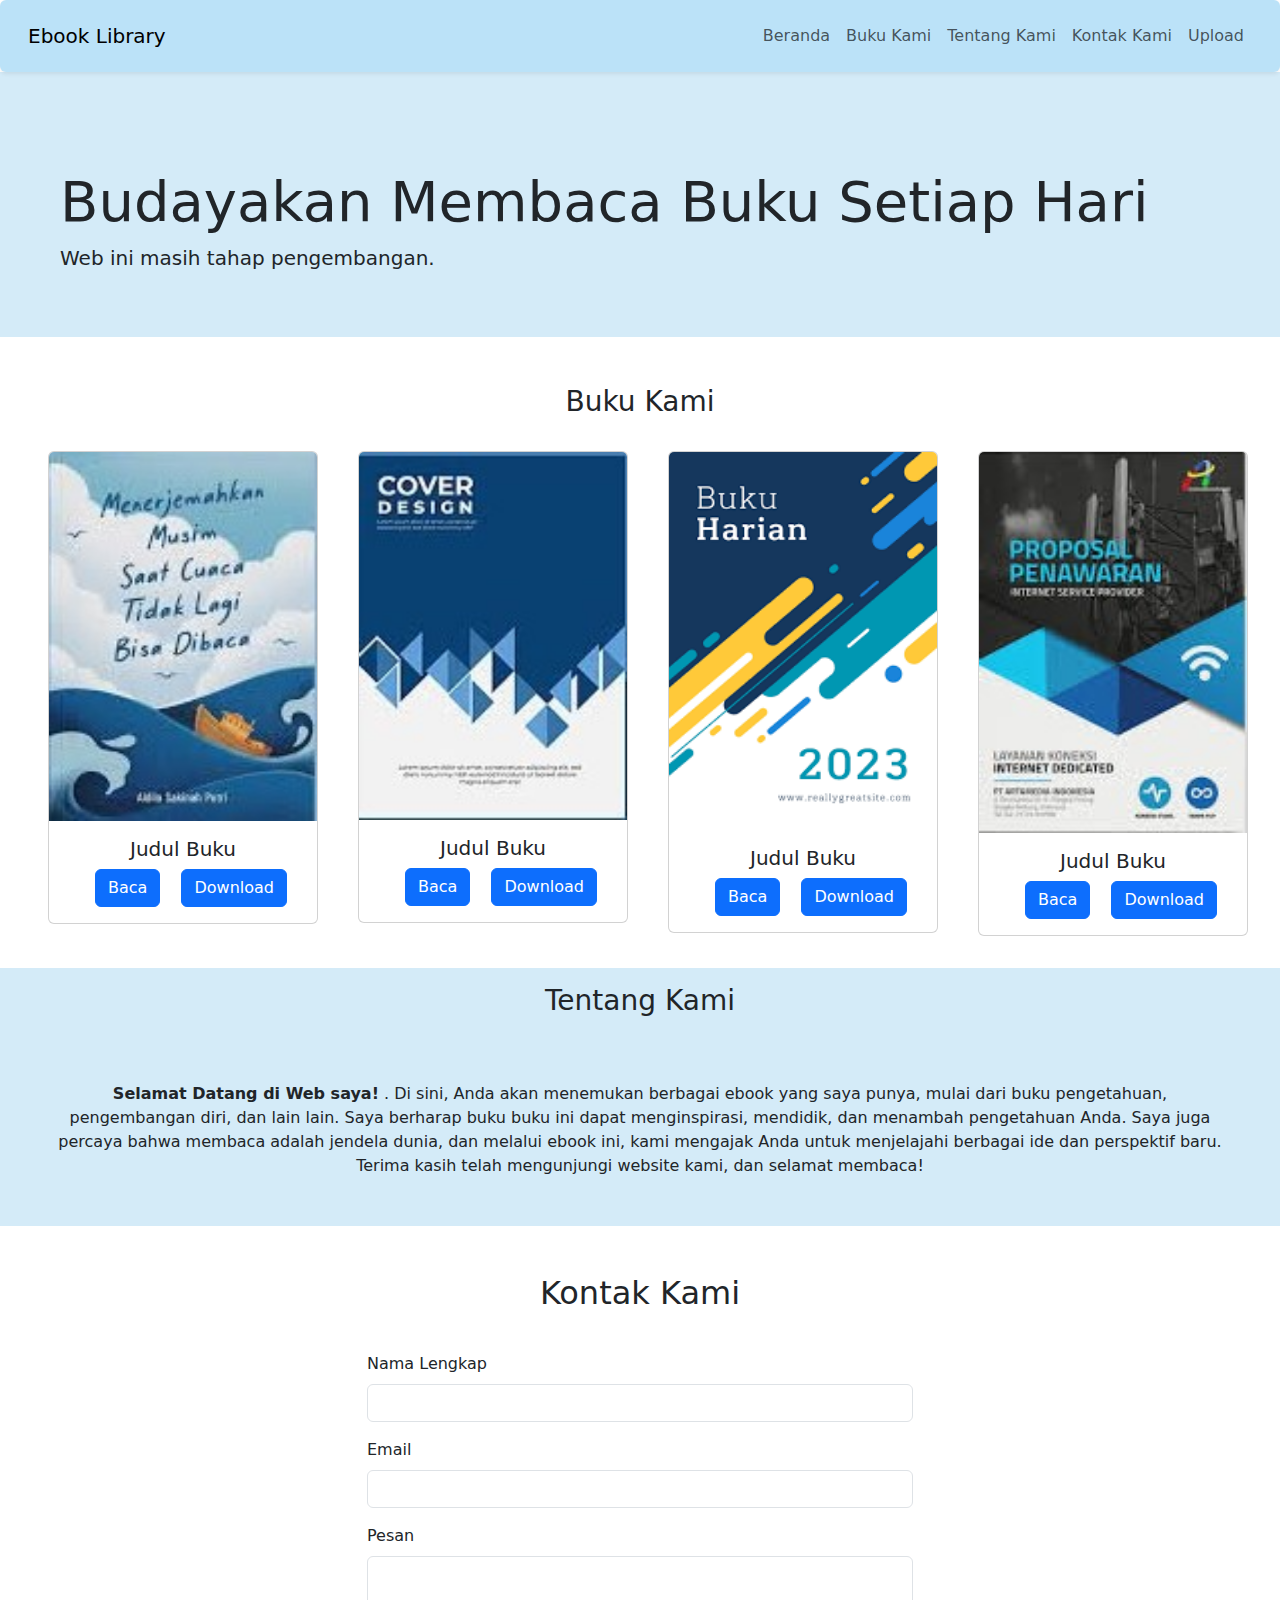
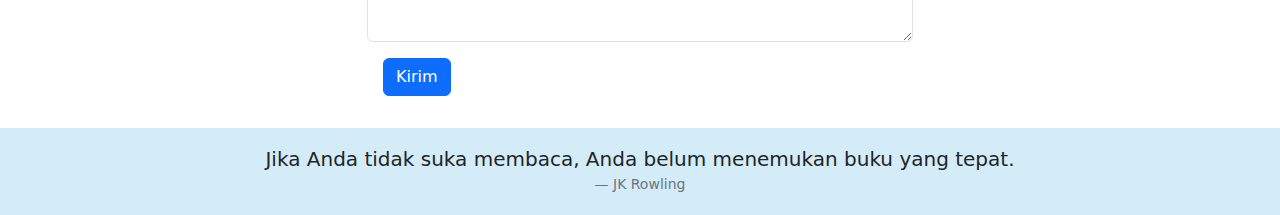
<file: index.html>
<!DOCTYPE html>
<html lang="en">
  <head>
    <meta charset="UTF-8" />
    <meta name="viewport" content="width=device-width, initial-scale=1.0" />
    <title>Ebook Library</title>
    <link rel="stylesheet" href="assets/style/style.css" />
    <link rel="stylesheet" href="https://cdn.jsdelivr.net/npm/bootstrap@5.3.3/dist/css/bootstrap.min.css" />
  </head>
  <body>
    <!-- Header -->
    <header>
      <nav class="navbar navbar-expand-lg shadow-sm p-3 rounded">
        <div class="container-fluid">
          <a class="navbar-brand" href="#">Ebook Library</a>
          <button class="navbar-toggler collapsed" type="button" data-bs-toggle="collapse" data-bs-target="#navbarNav" aria-controls="navbarNav" aria-expanded="false" aria-label="Toggle navigation">
            <span class="navbar-toggler-icon"></span>
          </button>
          <div class="navbar-collapse collapse justify-content-end" id="navbarNav">
            <ul class="navbar-nav ms-auto">
              <li class="nav-item">
                <a class="nav-link" href="#">Beranda</a>
              </li>
              <li class="nav-item">
                <a class="nav-link" href="#katalog">Buku Kami</a>
              </li>
              <li class="nav-item">
                <a class="nav-link" href="#tentang">Tentang Kami</a>
              </li>
              <li class="nav-item">
                <a class="nav-link" href="#contact">Kontak Kami</a>
              </li>
              <li class="nav-item">
                <a class="nav-link" href="upload.html" target="_blank">Upload</a>
              </li>
            </ul>
          </div>
        </div>
      </nav>
    </header>
    <!-- Main -->
    <section id="beranda">
      <div class="jumbotron jumbotron-fluid m-5 pt-5">
        <div class="container">
          <h1 class="display-4">Budayakan Membaca Buku Setiap Hari</h1>
          <p class="lead">Web ini masih tahap pengembangan.</p>
        </div>
      </div>
    </section>
    <section id="katalog">
      <h3 class="text-center pt-3">Buku Kami</h3>
      <div class="row text-center ">
        <div class="col">
          <div class="card" >
            <img src="assets/img/cover1.jpeg" class="card-img-top" alt="..." />
            <div class="card-body">
              <h5 class="card-title">Judul Buku</h5>
              <a href="#" class="btn btn-primary">Baca</a>
              <a href="#" class="btn btn-primary">Download</a>
            </div>
          </div>
        </div>
        <div class="col">
          <div class="card">
            <img src="assets/img/cover2.jpeg" class="card-img-top" alt="..." />
            <div class="card-body">
              <h5 class="card-title">Judul Buku</h5>
              <a href="#" class="btn btn-primary">Baca</a>
              <a href="#" class="btn btn-primary">Download</a>
            </div>
          </div>
        </div>
        <div class="col">
          <div class="card" >
            <img src="assets/img/cover3.png" class="card-img-top" alt="..." />
            <div class="card-body">
              <h5 class="card-title">Judul Buku</h5>
              <a href="#" class="btn btn-primary">Baca</a>
              <a href="#" class="btn btn-primary">Download</a>
            </div>
          </div>
        </div>
        <div class="col">
          <div class="card">
            <img src="assets/img/cover4.jpeg" class="card-img-top" alt="..." />
            <div class="card-body">
              <h5 class="card-title">Judul Buku</h5>
              <a href="#" class="btn btn-primary">Baca</a>
              <a href="#" class="btn btn-primary">Download</a>
            </div>
          </div>
        </div>
      </div>
    </section>
    <section id="tentang">
      <h3 class="text-center p-3 pt-3">Tentang Kami</h3>
      <p class="text-center m-5 pb-5">
        <strong>Selamat Datang di Web saya!</strong> . Di sini, Anda akan menemukan berbagai ebook yang saya punya, mulai dari buku pengetahuan, pengembangan diri, dan lain lain. Saya berharap buku buku ini dapat menginspirasi, mendidik,
        dan menambah pengetahuan Anda. Saya juga percaya bahwa membaca adalah jendela dunia, dan melalui ebook ini, kami mengajak Anda untuk menjelajahi berbagai ide dan perspektif baru. Terima kasih telah mengunjungi website kami, dan
        selamat membaca!
      </p>
    </section>
    <section id="contact">
      <div class="container">
        <div class="row text-center">
          <div class="col">
            <h2>Kontak Kami</h2>
          </div>
        </div>
        <div class="row justify-content-center">
          <div class="col-md-6">
            <form>
              <div class="mb-3">
                <label for="name" class="form-label">Nama Lengkap</label>
                <input type="text" class="form-control" id="name" aria-describedby="name" />
              </div>
              <div class="mb-3">
                <label for="email" class="form-label">Email</label>
                <input type="email" class="form-control" id="email" aria-describedby="email" />
              </div>
              <div class="mb-3">
                <label for="pesan" class="form-label">Pesan</label>
                <textarea class="form-control" id="pesan" rows="3"></textarea>
              </div>
              <button type="submit" class="btn btn-primary mb-3">Kirim</button>
            </form>
          </div>
        </div>
      </div>
    </section>
    <!-- Footer -->
    <footer class="footer pb-1">
      <figure class="text-center m-3 pt-3">
        <blockquote class="blockquote">
          <p>Jika Anda tidak suka membaca, Anda belum menemukan buku yang tepat.</p>
        </blockquote>
        <figcaption class="blockquote-footer">JK Rowling</figcaption>
      </figure>
    </footer>
  </body>
</html>
</file>
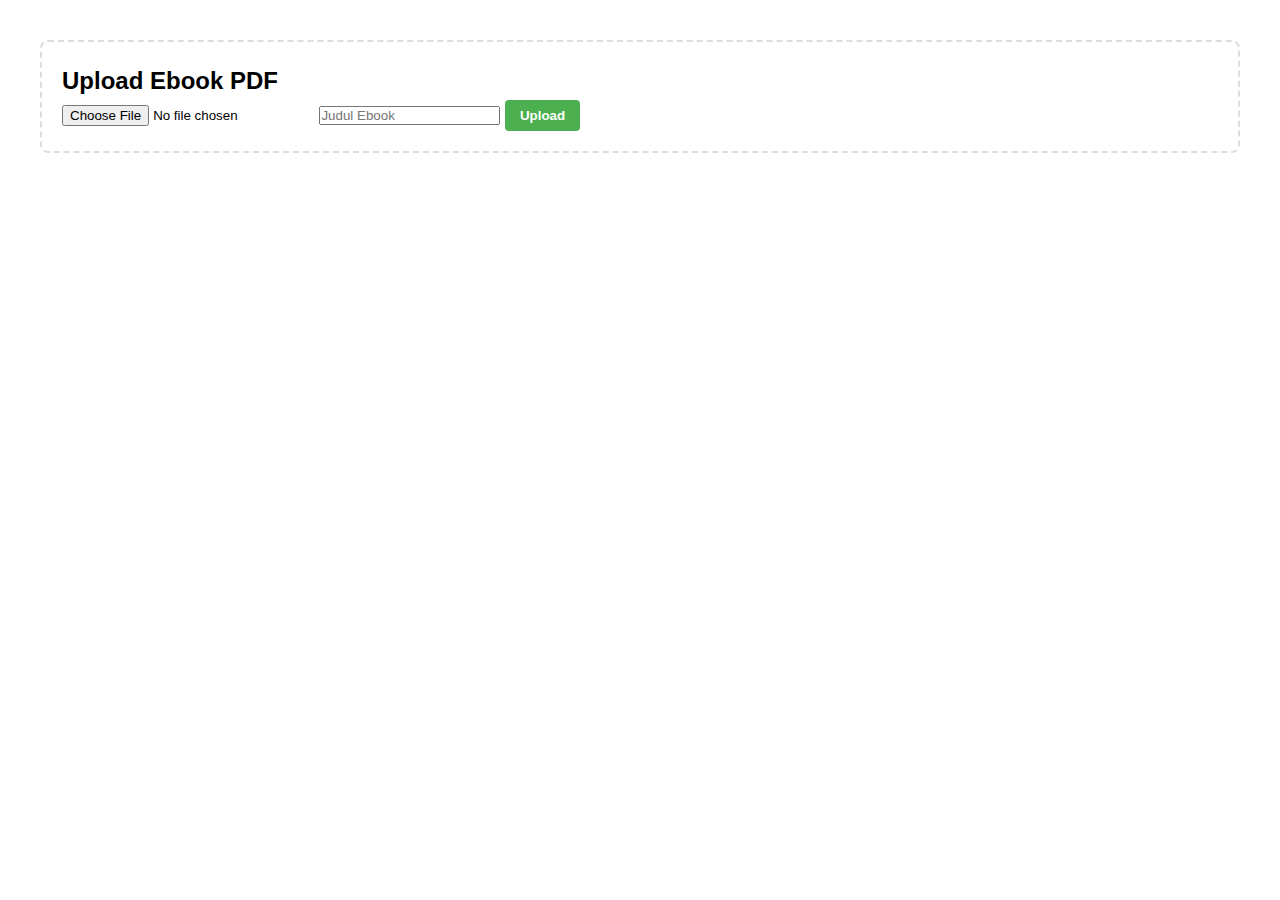
<file: upload.html>
<!DOCTYPE html>
<html lang="id">
<head>
    <meta charset="UTF-8">
    <meta name="viewport" content="width=device-width, initial-scale=1.0">
    <title>Upload Ebook</title>
    <style>
        * {
            margin: 0;
            padding: 0;
            box-sizing: border-box;
        }

        body {
            font-family: Arial, sans-serif;
            line-height: 1.6;
            padding: 20px;
        }

        .ebook-container {
            max-width: 1200px;
            margin: 0 auto;
        }

        .ebook-card {
            border: 1px solid #ddd;
            padding: 15px;
            margin: 15px 0;
            border-radius: 8px;
            box-shadow: 0 2px 4px rgba(0,0,0,0.1);
        }

        .ebook-title {
            font-size: 1.2em;
            margin-bottom: 10px;
        }

        .button-group {
            display: flex;
            gap: 10px;
            margin-top: 15px;
        }

        .btn {
            padding: 8px 15px;
            border: none;
            border-radius: 4px;
            cursor: pointer;
            text-decoration: none;
            font-weight: bold;
        }

        .btn-read {
            background-color: #4CAF50;
            color: white;
        }

        .btn-download {
            background-color: #2196F3;
            color: white;
        }

        .upload-section {
            margin: 20px 0;
            padding: 20px;
            border: 2px dashed #ddd;
            border-radius: 8px;
        }

        #flipbook-modal {
            display: none;
            position: fixed;
            top: 0;
            left: 0;
            width: 100%;
            height: 100%;
            background-color: rgba(0,0,0,0.9);
            z-index: 1000;
        }

        #flipbook-frame {
            position: absolute;
            top: 50%;
            left: 50%;
            transform: translate(-50%, -50%);
            width: 90%;
            height: 90%;
            background: white;
        }

        .close-modal {
            position: absolute;
            right: 20px;
            top: 20px;
            color: white;
            font-size: 30px;
            cursor: pointer;
        }
    </style>
</head>
<body>
    <div class="ebook-container">
        <!-- Upload Section -->
        <div class="upload-section">
            <h2>Upload Ebook PDF</h2>
            <form id="upload-form">
                <input type="file" id="pdf-upload" accept=".pdf" required>
                <input type="text" id="ebook-title" placeholder="Judul Ebook" required>
                <button type="submit" class="btn btn-read">Upload</button>
            </form>
        </div>

        <!-- Ebook List -->
        <div id="ebook-list">
            <!-- Ebook cards will be added here dynamically -->
        </div>
    </div>

    <!-- FlipHTML5 Modal -->
    <div id="flipbook-modal">
        <span class="close-modal">&times;</span>
        <iframe id="flipbook-frame" frameborder="0"></iframe>
    </div>

    <script>
        // Simpan data ebook (dalam praktiknya, Anda perlu menggunakan database)
        let ebooks = [];

        // Handle form upload
        document.getElementById('upload-form').addEventListener('submit', function(e) {
            e.preventDefault();
            
            const file = document.getElementById('pdf-upload').files[0];
            const title = document.getElementById('ebook-title').value;
            
            // Dalam praktiknya, Anda perlu mengupload file ke server
            // Ini hanya simulasi
            const newEbook = {
                id: Date.now(),
                title: title,
                filename: file.name,
                // Dalam praktiknya, ini akan menjadi URL sebenarnya setelah upload
                pdfUrl: URL.createObjectURL(file),
                // URL FlipHTML5 (Anda perlu menggantinya dengan URL yang sebenarnya)
                flipUrl: 'https://online.fliphtml5.com/your-flipbook-url'
            };
            
            ebooks.push(newEbook);
            renderEbooks();
            this.reset();
        });

        // Render ebook list
        function renderEbooks() {
            const container = document.getElementById('ebook-list');
            container.innerHTML = ebooks.map(ebook => `
                <div class="ebook-card">
                    <div class="ebook-title">${ebook.title}</div>
                    <div class="button-group">
                        <button class="btn btn-read" onclick="openFlipbook('${ebook.flipUrl}')">
                            Baca
                        </button>
                        <a href="${ebook.pdfUrl}" download="${ebook.filename}" 
                           class="btn btn-download">
                            Download
                        </a>
                    </div>
                </div>
            `).join('');
        }

        // Handle FlipHTML5 modal
        function openFlipbook(url) {
            const modal = document.getElementById('flipbook-modal');
            const frame = document.getElementById('flipbook-frame');
            frame.src = url;
            modal.style.display = 'block';
        }

        // Close modal
        document.querySelector('.close-modal').addEventListener('click', function() {
            const modal = document.getElementById('flipbook-modal');
            const frame = document.getElementById('flipbook-frame');
            frame.src = '';
            modal.style.display = 'none';
        });
    </script>
</body>
</html>
</file>
<file: assets/style/style.css>
* {
    margin: 0;
    padding: 0;
}

.navbar{
    background-color: #bbe2f8;
}
#beranda{
    background-color: #d4ebf8;
    display: flex;
    
}
.text{
    margin-top: 2rem;
}
#katalog{
    margin-top: 2rem;
    margin-right: 2rem;
    margin-left: 2rem;
    margin-bottom: 2rem;
}
.text-center{
    margin-bottom: 2rem;
}
#tentang{
    background-color: #d4ebf8;

}
.footer{
    background-color: #d4ebf8;
}

.card, .btn{
    margin-left: 1rem;
}
</file>
